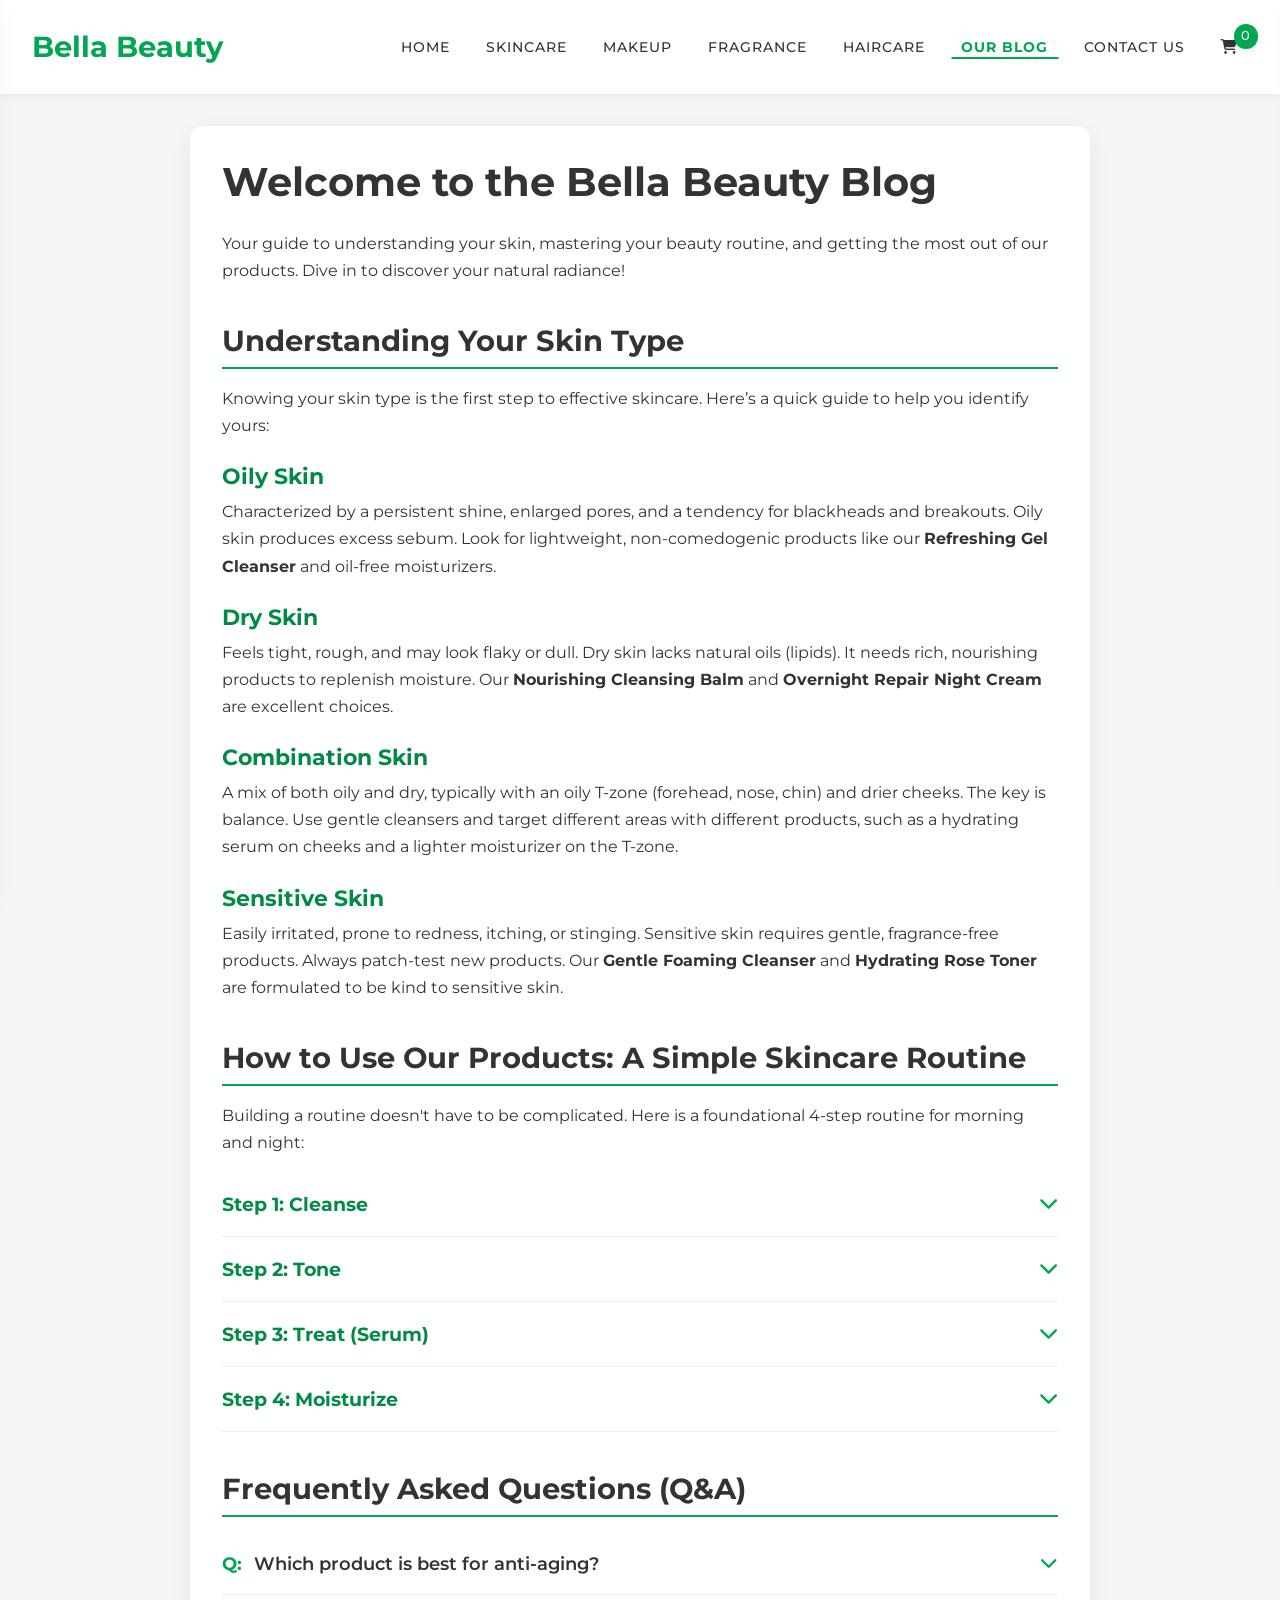
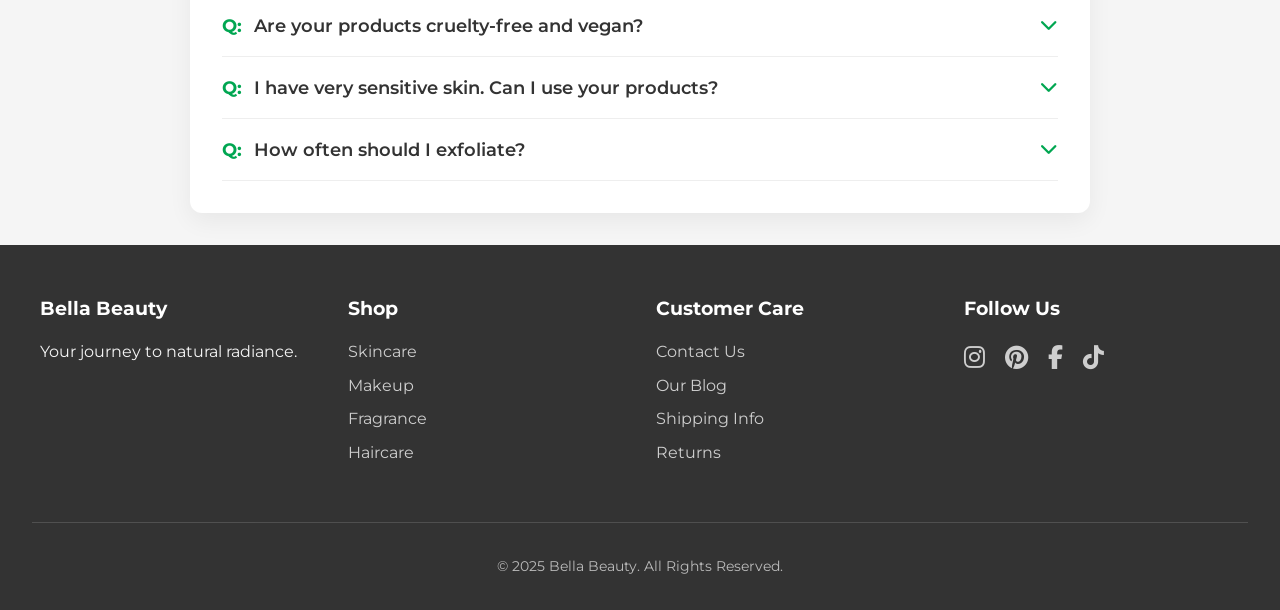
<file: blog.html>
<!DOCTYPE html>
<html lang="en">
<head>
    <meta charset="UTF-8">
    <meta name="viewport" content="width=device-width, initial-scale=1.0">
    <title>Our Blog - Bella Beauty</title>
    
    <!-- Google Fonts -->
    <link rel="preconnect" href="https://fonts.googleapis.com">
    <link rel="preconnect" href="https://fonts.gstatic.com" crossorigin>
    <link href="https://fonts.googleapis.com/css2?family=Lora:wght@400;700&family=Montserrat:wght@400;500;700&display=swap" rel="stylesheet">
    
    <!-- Font Awesome for Icons -->
    <link rel="stylesheet" href="https://cdnjs.cloudflare.com/ajax/libs/font-awesome/6.5.1/css/all.min.css">
    
    <!-- Custom CSS -->
    <link rel="stylesheet" href="products.css">
    <style>
        .blog-content {
            max-width: 900px;
            margin: 2rem auto;
            padding: 2rem;
            background: var(--color-white);
            border-radius: 12px;
            box-shadow: 0 8px 24px rgba(0,0,0,0.06);
        }
        .blog-content h1, .blog-content h2, .blog-content h3 {
            text-align: left;
        }
        .blog-content h1 { font-size: 2.5rem; margin-bottom: 1.5rem; }
        .blog-content h2 { font-size: 1.8rem; margin-top: 2.5rem; margin-bottom: 1rem; border-bottom: 2px solid var(--color-primary); padding-bottom: 0.5rem;}
        .blog-content h3 { font-size: 1.4rem; margin-top: 1.5rem; margin-bottom: 0.5rem; color: var(--color-accent); }
        .blog-content p, .blog-content ul { margin-bottom: 1rem; line-height: 1.7; }
        .blog-content ul { padding-left: 20px; }
        .blog-content .qa-item { margin-bottom: 1.5rem; }
        .blog-content .qa-item h4 { font-size: 1.1rem; font-weight: 700; margin-bottom: 0.5rem; }

        /* Accordion styles for Q&A and How-To sections */
        .accordion-item {
            border-bottom: 1px solid #eee;
            margin-bottom: 0;
        }
        .accordion-trigger {
            width: 100%;
            background: none;
            border: none;
            text-align: left;
            padding: 1.25rem 0;
            font-size: 1.1rem;
            font-weight: 600; /* Adjusted for better balance */
            font-family: var(--font-heading);
            cursor: pointer;
            display: flex;
            justify-content: space-between;
            align-items: center;
            color: var(--color-dark);
        }
        .accordion-trigger .accordion-icon {
            transition: transform 0.3s ease;
            color: var(--color-primary);
        }
        .accordion-trigger.active .accordion-icon {
            transform: rotate(180deg);
        }
        .accordion-content {
            max-height: 0;
            overflow: hidden;
            transition: max-height 0.4s ease-out, padding 0.4s ease-out;
        }
        .accordion-content.active {
            max-height: 500px; /* Adjust if content is taller */
            transition: max-height 0.5s ease-in;
            padding-bottom: 1.25rem;
        }
        .accordion-content p {
            margin-bottom: 0;
        }
        /* New styles for Q&A prefixes */
        .accordion-trigger .qa-text {
            flex-grow: 1;
        }
        .qa-prefix {
            font-weight: 700;
            color: var(--color-primary);
            margin-right: 0.75rem;
            flex-shrink: 0;
        }
        .accordion-content .qa-answer-content {
            display: flex;
            align-items: flex-start;
        }
        /* Specific styling for the how-to section triggers */
        .steps-accordion .accordion-trigger {
            font-weight: 700;
            font-size: 1.2rem;
            color: var(--color-accent);
        }
    </style>
</head>
<body>
    <header class="main-header">
        <a href="products.html" class="logo">Bella Beauty</a>
        <button id="mobileMenuBtn" class="mobile-menu-btn" aria-label="Open menu" aria-expanded="false">
            <i class="fas fa-bars"></i>
        </button>
        <nav class="main-nav">
            <ul>
                <li><a href="products.html" >Home</a></li>
                <li><a href="product-list.html?category=skincare">Skincare</a></li>
                <li><a href="makeup.html">Makeup</a></li>
                <li><a href="fragrance.html">Fragrance</a></li>
                <li><a href="haircare.html">Haircare</a></li>
                <li><a href="blog.html" class="active">Our Blog</a></li>
                <li><a href="contactus.html">Contact Us</a></li>
                <li class="nav-cart">
                    <a href="cart.html" id="cartBtn" aria-label="View cart" class="cart-button">
                        <i class="fas fa-shopping-cart"></i>
                        <span id="cartCount" class="cart-count">0</span>
                    </a>
                </li>
            </ul>
        </nav>
    </header>

    <!-- Mobile Navigation Drawer -->
    <div id="mobileNav" class="mobile-nav" aria-hidden="true">
        <div class="mobile-nav-header">
            <a href="products.html" class="logo">Bella Beauty</a>
            <button id="mobileNavClose" class="mobile-nav-close" aria-label="Close menu">&times;</button>
        </div>
        <ul class="mobile-nav-list">
            <li><a href="products.html">Home</a></li>
            <li><a href="product-list.html?category=skincare">Skincare</a></li>
            <li><a href="makeup.html">Makeup</a></li>
            <li><a href="fragrance.html">Fragrance</a></li>
            <li><a href="haircare.html">Haircare</a></li>
            <li><a href="blog.html">Our Blog</a></li>
            <li><a href="contactus.html">Contact Us</a></li>
            <li class="mobile-nav-cart nav-cart">
                <a href="cart.html" id="mobileCartBtn" aria-label="View cart" class="cart-button">
                    <i class="fas fa-shopping-cart"></i>
                    <span id="mobileCartCount" class="cart-count">0</span>
                </a>
            </li>
        </ul>
    </div>
    <div id="mobileNavOverlay" class="mobile-nav-overlay" aria-hidden="true"></div>

    <!-- Cart Drawer -->
    <div id="cartDrawer" class="cart-drawer" aria-hidden="true">
        <div class="cart-header">
            <h3>Your Cart</h3>
            <button id="closeCart" aria-label="Close cart" class="cart-close">&times;</button>
        </div>
        <div class="cart-body">
            <ul id="cartItems" class="cart-items">
                <!-- dynamically populated -->
            </ul>
        </div>
        <div class="cart-footer">
            <div class="cart-subtotal">Subtotal: <span id="cartSubtotal">$0.00</span></div>
            <div class="cart-footer-controls">
                <div class="drawer-coupon">
                    <input id="drawerCouponInput" type="text" placeholder="Coupon" aria-label="Coupon code">
                    <button id="drawerApplyCoupon" class="btn btn-secondary">Apply</button>
                </div>
                <div class="drawer-shipping">
                    <select id="drawerShippingCountry" aria-label="Country">
                        <option value="KE">Kenya</option>
                        <option value="UG">Uganda</option>
                        <option value="TZ">Tanzania</option>
                        <option value="OTHER">Other</option>
                    </select>
                    <button id="drawerEstimateShipping" class="btn btn-secondary">Estimate</button>
                </div>
                <div class="drawer-summary-rows">
                    <div class="drawer-row">Shipping: <span id="drawerSummaryShipping">$0.00</span></div>
                    <div class="drawer-row">Tax: <span id="drawerSummaryTax">$0.00</span></div>
                    <div class="drawer-row total">Total: <strong id="drawerSummaryTotal">$0.00</strong></div>
                </div>
                <div class="cart-actions">
                    <a href="cart.html" class="btn">View Full Cart</a>
                </div>
            </div>
        </div>
    </div>
    <!-- overlay sits behind the drawer to capture outside clicks -->
    <div id="cartOverlay" class="cart-overlay" aria-hidden="true"></div>

    <!-- Cart Drawer and Overlay have been removed to restore full-page cart view -->
    <main class="main-content">
        <div class="blog-content">
            <h1>Welcome to the Bella Beauty Blog</h1>
            <p>Your guide to understanding your skin, mastering your beauty routine, and getting the most out of our products. Dive in to discover your natural radiance!</p>

            <section id="skin-types">
                <h2>Understanding Your Skin Type</h2>
                <p>Knowing your skin type is the first step to effective skincare. Here’s a quick guide to help you identify yours:</p>
                
                <h3>Oily Skin</h3>
                <p>Characterized by a persistent shine, enlarged pores, and a tendency for blackheads and breakouts. Oily skin produces excess sebum. Look for lightweight, non-comedogenic products like our <strong>Refreshing Gel Cleanser</strong> and oil-free moisturizers.</p>

                <h3>Dry Skin</h3>
                <p>Feels tight, rough, and may look flaky or dull. Dry skin lacks natural oils (lipids). It needs rich, nourishing products to replenish moisture. Our <strong>Nourishing Cleansing Balm</strong> and <strong>Overnight Repair Night Cream</strong> are excellent choices.</p>

                <h3>Combination Skin</h3>
                <p>A mix of both oily and dry, typically with an oily T-zone (forehead, nose, chin) and drier cheeks. The key is balance. Use gentle cleansers and target different areas with different products, such as a hydrating serum on cheeks and a lighter moisturizer on the T-zone.</p>

                <h3>Sensitive Skin</h3>
                <p>Easily irritated, prone to redness, itching, or stinging. Sensitive skin requires gentle, fragrance-free products. Always patch-test new products. Our <strong>Gentle Foaming Cleanser</strong> and <strong>Hydrating Rose Toner</strong> are formulated to be kind to sensitive skin.</p>
            </section>

            <section id="how-to-use">
                <h2>How to Use Our Products: A Simple Skincare Routine</h2>
                <p>Building a routine doesn't have to be complicated. Here is a foundational 4-step routine for morning and night:</p>
                <div class="steps-accordion">
                    <div class="accordion-item">
                        <button class="accordion-trigger">Step 1: Cleanse <i class="fas fa-chevron-down accordion-icon"></i></button>
                        <div class="accordion-content">
                            <p>Start with a clean slate. Use a cleanser appropriate for your skin type to remove dirt, oil, and makeup. For a deep clean, try double cleansing in the evening, starting with an oil or balm cleanser.</p>
                        </div>
                    </div>
                    <div class="accordion-item">
                        <button class="accordion-trigger">Step 2: Tone <i class="fas fa-chevron-down accordion-icon"></i></button>
                        <div class="accordion-content">
                            <p>After cleansing, apply a toner to rebalance your skin's pH and prepare it for the next steps. Our <strong>Hydrating Rose Toner</strong> is a great universal option.</p>
                        </div>
                    </div>
                    <div class="accordion-item">
                        <button class="accordion-trigger">Step 3: Treat (Serum) <i class="fas fa-chevron-down accordion-icon"></i></button>
                        <div class="accordion-content">
                            <p>This is where you target specific concerns. Apply a serum like our <strong>Radiance Vitamin C Serum</strong> (for brightening) or <strong>Hyaluronic Acid Serum</strong> (for hydration).</p>
                        </div>
                    </div>
                    <div class="accordion-item">
                        <button class="accordion-trigger">Step 4: Moisturize <i class="fas fa-chevron-down accordion-icon"></i></button>
                        <div class="accordion-content">
                            <p>Lock in all the goodness with a moisturizer. This step is crucial for all skin types—yes, even oily skin! It hydrates and protects your skin barrier.</p>
                        </div>
                    </div>
                </div>
            </section>

            <section id="faq">
                <h2>Frequently Asked Questions (Q&A)</h2>
                <div class="qa-accordion">
                    <div class="accordion-item">
                        <button class="accordion-trigger">
                            <span class="qa-prefix">Q:</span>
                            <span class="qa-text">Which product is best for anti-aging?</span>
                            <i class="fas fa-chevron-down accordion-icon"></i>
                        </button>
                        <div class="accordion-content">
                            <div class="qa-answer-content">
                                <span class="qa-prefix">A:</span>
                                <p>Our <strong>Radiance Vitamin C Serum</strong> is a fantastic choice for anti-aging. Vitamin C is a powerful antioxidant that helps protect against environmental damage, brightens the skin, and boosts collagen production to reduce the appearance of fine lines.</p>
                            </div>
                        </div>
                    </div>
                    <div class="accordion-item">
                        <button class="accordion-trigger">
                            <span class="qa-prefix">Q:</span>
                            <span class="qa-text">Are your products cruelty-free and vegan?</span>
                            <i class="fas fa-chevron-down accordion-icon"></i>
                        </button>
                        <div class="accordion-content">
                            <div class="qa-answer-content">
                                <span class="qa-prefix">A:</span>
                                <p>Yes! We are proud to be 100% cruelty-free. None of our products or ingredients are tested on animals. While many of our products are vegan, please check the ingredient list on each product page for specific details.</p>
                            </div>
                        </div>
                    </div>
                    <div class="accordion-item">
                        <button class="accordion-trigger">
                            <span class="qa-prefix">Q:</span>
                            <span class="qa-text">I have very sensitive skin. Can I use your products?</span>
                            <i class="fas fa-chevron-down accordion-icon"></i>
                        </button>
                        <div class="accordion-content">
                            <div class="qa-answer-content">
                                <span class="qa-prefix">A:</span>
                                <p>Many of our customers have sensitive skin and love our products. We focus on gentle, effective formulations. We recommend starting with products from our gentle line, like the <strong>Gentle Foaming Cleanser</strong>, and always performing a patch test on your inner arm before applying to your face.</p>
                            </div>
                        </div>
                    </div>
                    <div class="accordion-item">
                        <button class="accordion-trigger">
                            <span class="qa-prefix">Q:</span>
                            <span class="qa-text">How often should I exfoliate?</span>
                            <i class="fas fa-chevron-down accordion-icon"></i>
                        </button>
                        <div class="accordion-content">
                            <div class="qa-answer-content">
                                <span class="qa-prefix">A:</span>
                                <p>It depends on your skin type and the product. For a gentle chemical exfoliant like our <strong>AHA/BHA Exfoliating Toner</strong>, starting with 2-3 times a week is a good baseline. Listen to your skin—if you experience irritation, reduce the frequency. Over-exfoliating can damage your skin barrier.</p>
                            </div>
                        </div>
                    </div>
                </div>
            </section>
        </div>
    </main>

    <footer class="main-footer">
        <div class="footer-content">
            <div class="footer-section">
                <h4>Bella Beauty</h4>
                <p>Your journey to natural radiance.</p>
            </div>
            <div class="footer-section">
                <h4>Shop</h4>
                <ul>
                    <li><a href="product-list.html?category=skincare">Skincare</a></li>
                    <li><a href="makeup.html">Makeup</a></li>
                    <li><a href="fragrance.html">Fragrance</a></li>
                    <li><a href="haircare.html">Haircare</a></li>
                </ul>
            </div>
            <div class="footer-section">
                <h4>Customer Care</h4>
                <ul>
                    <li><a href="contactus.html">Contact Us</a></li>
                    <li><a href="blog.html">Our Blog</a></li>
                    <li><a href="#">Shipping Info</a></li>
                    <li><a href="#">Returns</a></li>
                </ul>
            </div>
            <div class="footer-section">
                <h4>Follow Us</h4>
                <div class="social-links">
                    <a href="#"><i class="fab fa-instagram"></i></a>
                    <a href="#"><i class="fab fa-pinterest"></i></a>
                    <a href="#"><i class="fab fa-facebook-f"></i></a>
                    <a href="#"><i class="fab fa-tiktok"></i></a>
                </div>
            </div>
        </div>
        <div class="footer-bottom">
            &copy; 2025 Bella Beauty. All Rights Reserved.
        </div>
    </footer>

    <button id="backToTopBtn" class="back-to-top" title="Go to top"><i class="fas fa-arrow-up"></i></button>

    <script src="products.js" defer></script>

    <script>
        document.addEventListener('DOMContentLoaded', function () {
            const accordions = document.querySelectorAll('.steps-accordion, .qa-accordion');

            accordions.forEach(accordion => {
                const triggers = accordion.querySelectorAll('.accordion-trigger');

                triggers.forEach(trigger => {
                    trigger.addEventListener('click', function() {
                        const wasActive = this.classList.contains('active');

                        // Close all items in this accordion
                        accordion.querySelectorAll('.accordion-trigger').forEach(t => {
                            t.classList.remove('active');
                            t.nextElementSibling.classList.remove('active');
                        });

                        // If the clicked item was not already active, open it
                        if (!wasActive) {
                            this.classList.add('active');
                            this.nextElementSibling.classList.add('active');
                        }
                    });
                });
            });
        });
    </script>
</body>
</html>
</file>
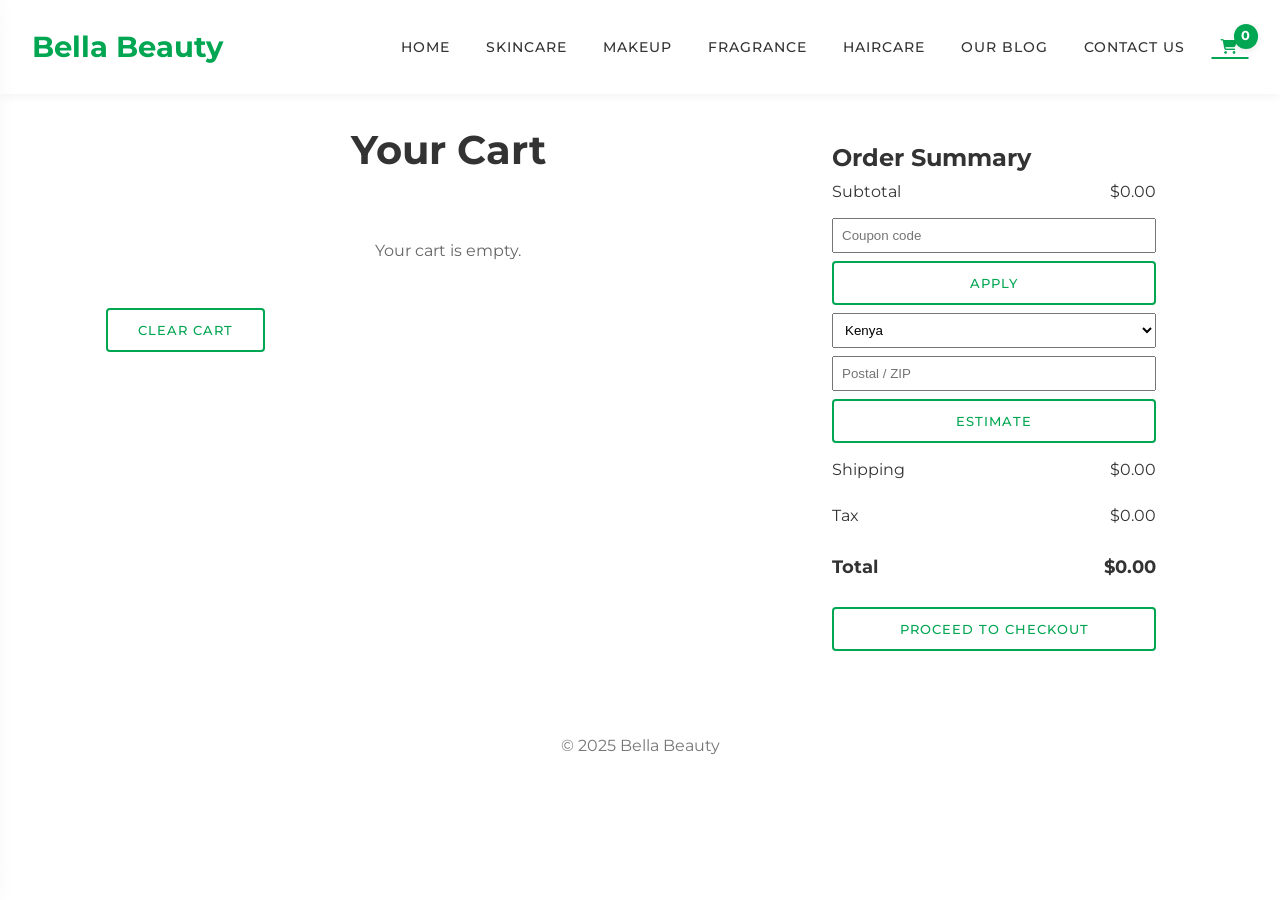
<file: cart.html>
<!DOCTYPE html>
<html lang="en">
<head>
    <meta charset="utf-8">
    <meta name="viewport" content="width=device-width,initial-scale=1">
    <title>Your Cart — Bella Beauty</title>
    <link rel="preconnect" href="https://fonts.googleapis.com">
    <link rel="preconnect" href="https://fonts.gstatic.com" crossorigin>
    <link href="https://fonts.googleapis.com/css2?family=Lora:wght@400;700&family=Montserrat:wght@400;500;700&display=swap" rel="stylesheet">
    <link rel="stylesheet" href="https://cdnjs.cloudflare.com/ajax/libs/font-awesome/6.5.1/css/all.min.css">
    <link rel="stylesheet" href="products.css">
    <style>
        /* Small adjustments specific to the standalone cart page */
        body { background: var(--bg, #fff); }
        .cart-page-header { display:flex;align-items:center;justify-content:space-between;padding:1rem 1.25rem;border-bottom:1px solid rgba(0,0,0,0.06); }
        .cart-main { max-width:1100px;margin:2rem auto;display:grid;grid-template-columns:1fr 360px;gap:24px;padding:0 16px; }
        @media (max-width:900px){ .cart-main { grid-template-columns: 1fr; padding:0 12px } }
        .cart-items-list .empty { padding:32px;text-align:center;color:#666 }
        .cart-page-item { display:flex;align-items:center;gap:12px;padding:14px;border-bottom:1px dashed rgba(0,0,0,0.06) }
        .cart-page-item img { width:78px;height:78px;object-fit:cover;border-radius:6px }
        .cart-item-details { flex:1 }
        .cart-item-details .cart-item-title { font-weight:600 }
        .qty-control input { width:64px }
        .summary-panel { background:var(--color-panel,#f7efe8);padding:18px;border-radius:8px }
        .summary-row{display:flex;justify-content:space-between;padding:6px 0}
    </style>
</head>
<body>
    <header class="main-header">
        <a href="products.html" class="logo">Bella Beauty</a>
        <button id="mobileMenuBtn" class="mobile-menu-btn" aria-label="Open menu" aria-expanded="false">
            <i class="fas fa-bars"></i>
        </button>
        <nav class="main-nav">
            <ul>
                <li><a href="products.html">Home</a></li>
                <li><a href="product-list.html?category=skincare">Skincare</a></li>
                <li><a href="makeup.html">Makeup</a></li>
                <li><a href="fragrance.html">Fragrance</a></li>
                <li><a href="haircare.html">Haircare</a></li>
                <li><a href="blog.html">Our Blog</a></li>
                <li><a href="contactus.html">Contact Us</a></li>
                <li class="nav-cart">
                    <a href="cart.html" id="cartBtn" aria-label="View cart" class="cart-button active">
                        <i class="fas fa-shopping-cart"></i>
                        <span id="cartCount" class="cart-count">0</span>
                    </a>
                </li>
            </ul>
        </nav>
    </header>

    <!-- Mobile Navigation Drawer -->
    <div id="mobileNav" class="mobile-nav" aria-hidden="true">
        <div class="mobile-nav-header">
            <a href="products.html" class="logo">Bella Beauty</a>
            <button id="mobileNavClose" class="mobile-nav-close" aria-label="Close menu">&times;</button>
        </div>
        <ul class="mobile-nav-list">
            <!-- Mobile nav links will be populated by products.js -->
        </ul>
    </div>
    <div id="mobileNavOverlay" class="mobile-nav-overlay" aria-hidden="true"></div>

    <main>
        <div class="cart-main">
            <section class="cart-items-list">
                <h2>Your Cart</h2>
                <div id="cartPageItems" class="cart-page-items">
                    <!-- items will render here -->
                </div>
                <div style="margin-top:12px;display:flex;gap:8px;">
                    <button id="clearCartBtn" class="btn btn-secondary">Clear Cart</button>
                </div>
            </section>

            <aside class="summary-panel">
                <h3>Order Summary</h3>
                <div class="summary-row"><span>Subtotal</span><span id="summarySubtotal">$0.00</span></div>
                <div style="margin:8px 0;">
                    <input id="couponInput" type="text" placeholder="Coupon code" aria-label="Coupon code" style="width:100%;padding:8px;margin-bottom:8px;">
                    <button id="applyCoupon" class="btn btn-secondary" style="width:100%">Apply</button>
                </div>
                <div style="margin:8px 0;">
                    <select id="shippingCountry" aria-label="Country" style="width:100%;padding:8px;margin-bottom:8px;">
                        <option value="KE">Kenya</option>
                        <option value="UG">Uganda</option>
                        <option value="TZ">Tanzania</option>
                        <option value="OTHER">Other</option>
                    </select>
                    <input id="shippingZip" type="text" placeholder="Postal / ZIP" aria-label="Postal code" style="width:100%;padding:8px;margin-bottom:8px;">
                    <button id="estimateShipping" class="btn btn-secondary" style="width:100%">Estimate</button>
                </div>
                <div class="summary-row"><span>Shipping</span><span id="summaryShipping">$0.00</span></div>
                <div class="summary-row"><span>Tax</span><span id="summaryTax">$0.00</span></div>
                <div class="summary-row total-row" style="margin-top:12px;font-size:1.1rem;"><strong>Total</strong><strong id="summaryTotal">$0.00</strong></div>
                <button id="proceedCheckout" class="btn" style="width:100%;margin-top:12px;">Proceed to Checkout</button>
            </aside>
        </div>
    </main>

    <footer style="text-align:center;padding:32px 12px;color:#777">&copy; 2025 Bella Beauty</footer>

    <button id="backToTopBtn" class="back-to-top" title="Go to top"><i class="fas fa-arrow-up"></i></button>

    <script src="products.js" defer></script>
    <script>
        // Use same storage key as site
        const CART_KEY = 'bella_cart_v1';
        let cart = loadCart();
        let appliedCoupon = null;

        // DOM refs
        const cartPageItemsEl = document.getElementById('cartPageItems');
        const summarySubtotalEl = document.getElementById('summarySubtotal');
        const summaryShippingEl = document.getElementById('summaryShipping');
        const summaryTaxEl = document.getElementById('summaryTax');
        const summaryTotalEl = document.getElementById('summaryTotal');
        const couponInput = document.getElementById('couponInput');
        const applyCouponBtn = document.getElementById('applyCoupon');
        const estimateShippingBtn = document.getElementById('estimateShipping');
        const shippingCountry = document.getElementById('shippingCountry');
        const shippingZip = document.getElementById('shippingZip');
        const proceedCheckoutBtn = document.getElementById('proceedCheckout');
        const clearCartBtn = document.getElementById('clearCartBtn');

        renderCartPage();

        function loadCart(){ try{ const raw = localStorage.getItem(CART_KEY); return raw ? JSON.parse(raw) : { items: [] }; }catch(e){return { items: [] }; } }
        function saveCart(){ localStorage.setItem(CART_KEY, JSON.stringify(cart)); }
        function formatCurrency(n){ return '$' + Number(n || 0).toFixed(2); }
        function escapeHtml(str){ return (str||'').replace(/[&<>"']/g, function(ch){ return ({'&':'&amp;','<':'&lt;','>':'&gt;','"':'&quot;',"'":'&#39;'})[ch]; }); }

        function computeSummary(){
            const subtotal = cart.items.reduce((s,it)=>s+it.price*it.qty,0);
            const country = shippingCountry ? shippingCountry.value : 'KE';
            let shipping = 0;
            if (subtotal === 0) shipping = 0;
            else if (country === 'KE') shipping = 3.99;
            else if (country === 'UG' || country === 'TZ') shipping = 9.99;
            else shipping = 19.99;
            const tax = +(subtotal * 0.16).toFixed(2);
            const code = appliedCoupon || (couponInput ? couponInput.value.trim().toUpperCase() : '');
            let discount = 0;
            if (code === 'BELLA10') discount = +(subtotal * 0.10).toFixed(2);
            const total = +(subtotal + shipping + tax - discount).toFixed(2);
            return { subtotal:+subtotal.toFixed(2), shipping, tax, discount, total };
        }

        function renderOrderSummary(){
            const s = computeSummary();
            if (summarySubtotalEl) summarySubtotalEl.innerText = formatCurrency(s.subtotal);
            if (summaryShippingEl) summaryShippingEl.innerText = formatCurrency(s.shipping);
            if (summaryTaxEl) summaryTaxEl.innerText = formatCurrency(s.tax);
            if (summaryTotalEl) summaryTotalEl.innerText = formatCurrency(s.total);
        }

        function renderCartPage(){
            cart = loadCart();
            if (!cart.items || !cart.items.length){
                cartPageItemsEl.innerHTML = '<div class="empty">Your cart is empty.</div>';
                renderOrderSummary();
                return;
            }
            cartPageItemsEl.innerHTML = '';
            cart.items.forEach(item=>{
                const el = document.createElement('div');
                el.className = 'cart-page-item';
                el.innerHTML = `
                    <img src="${item.img}" alt="${escapeHtml(item.title)}">
                    <div class="cart-item-details">
                        <div class="cart-item-title">${escapeHtml(item.title)}</div>
                        <div class="cart-item-meta">${formatCurrency(item.price)}</div>
                    </div>
                    <div class="cart-item-controls">
                        <div class="qty-control">
                            <button class="qty-btn qty-down" data-id="${item.id}" aria-label="Decrease quantity">-</button>
                            <input class="cart-qty" type="number" min="1" data-id="${item.id}" value="${item.qty}">
                            <button class="qty-btn qty-up" data-id="${item.id}" aria-label="Increase quantity">+</button>
                        </div>
                    </div>
                    <button class="cart-remove-plain" data-id="${item.id}" title="Remove item"><i class="fas fa-trash-alt"></i></button>
                `;
                cartPageItemsEl.appendChild(el);
            });
            renderOrderSummary();
        }

        // event delegation for remove / qty
        cartPageItemsEl.addEventListener('click', (e)=>{
            const rem = e.target.closest('.cart-remove-plain');
            if (rem){ const id = rem.dataset.id; removeFromCart(id); renderCartPage(); }

            const qtyUp = e.target.closest('.qty-up');
            if (qtyUp) {
                const id = qtyUp.dataset.id;
                updateQty(id, (cart.items.find(i=>i.id===id)?.qty || 0) + 1);
            }

            const qtyDown = e.target.closest('.qty-down');
            if (qtyDown) {
                const id = qtyDown.dataset.id;
                updateQty(id, (cart.items.find(i=>i.id===id)?.qty || 0) - 1);
            }
        });
        cartPageItemsEl.addEventListener('input', (e)=>{
            if (e.target.classList.contains('cart-qty')){
                const id = e.target.dataset.id; const qty = parseInt(e.target.value) || 1; updateQty(id,qty); renderOrderSummary();
            }
        });

        function addToCart(product){ cart.items = cart.items || []; const existing = cart.items.find(i=>i.id===product.id); if (existing) existing.qty+=1; else cart.items.push({ ...product, qty:1 }); saveCart(); }
        function removeFromCart(id){ cart.items = cart.items.filter(i=>i.id!==id); saveCart(); renderCartPage(); }
        function updateQty(id, qty){ const it = cart.items.find(i=>i.id===id); if (!it) return; it.qty = Math.max(1, qty); saveCart(); renderCartPage(); }

        if (applyCouponBtn) applyCouponBtn.addEventListener('click', ()=>{
            const code = couponInput.value.trim().toUpperCase();
            if (!code) return alert('Enter a coupon code');
            if (code === 'BELLA10') { appliedCoupon = code; alert('Coupon applied: 10% off'); }
            else { appliedCoupon = null; alert('Invalid coupon'); }
            renderOrderSummary();
        });

        if (estimateShippingBtn) estimateShippingBtn.addEventListener('click', ()=>{ renderOrderSummary(); alert('Shipping estimated based on country selection (demo).'); });

        if (proceedCheckoutBtn) proceedCheckoutBtn.addEventListener('click', ()=>{
            if (!cart.items.length) { alert('Your cart is empty.'); return; }
            alert('Proceeding to checkout (demo).');
            cart = { items: [] }; saveCart(); renderCartPage();
        });

        if (clearCartBtn) clearCartBtn.addEventListener('click', ()=>{
            if (!cart.items.length) return; if (!confirm('Clear all items from cart?')) return; cart = { items: [] }; saveCart(); renderCartPage();
        });

        // helpers
        function parsePrice(text){ const n = (text||'').replace(/[^0-9.-]+/g,''); return parseFloat(n)||0; }

    </script>
</body>
</html>
</file>
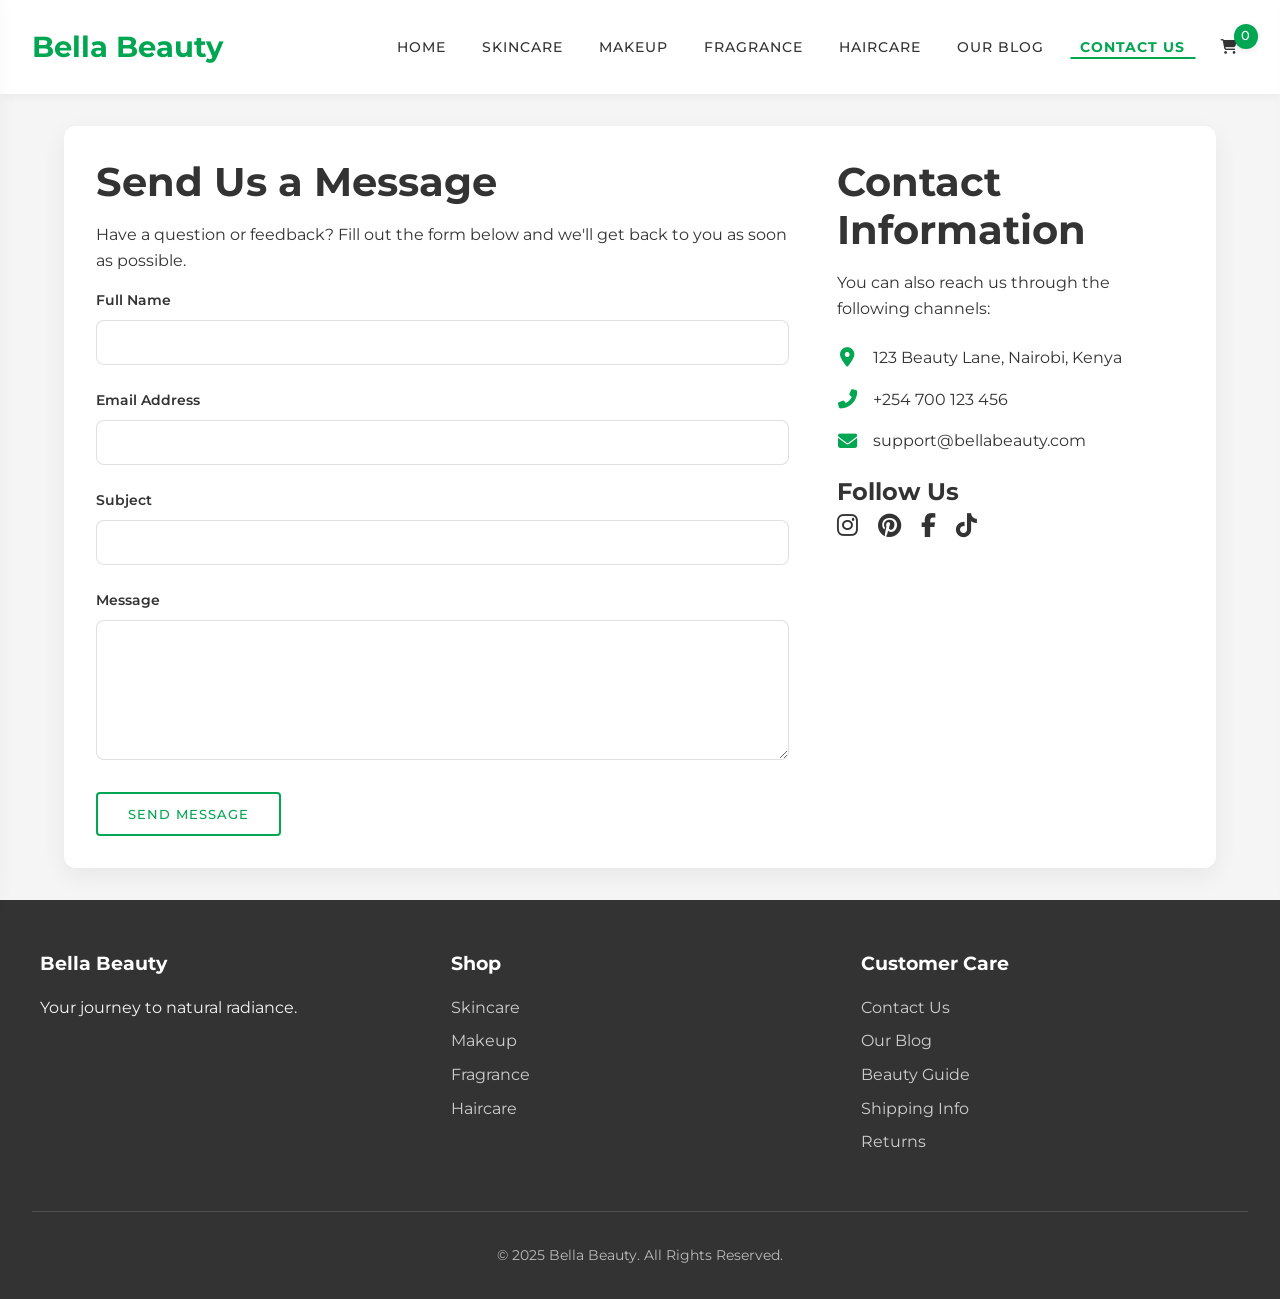
<file: contactus.html>
<!DOCTYPE html>
<html lang="en">
<head>
    <meta charset="UTF-8">
    <meta name="viewport" content="width=device-width, initial-scale=1.0">
    <title>Contact Us - Bella Beauty</title>
    
    <!-- Google Fonts -->
    <link rel="preconnect" href="https://fonts.googleapis.com">
    <link rel="preconnect" href="https://fonts.gstatic.com" crossorigin>
    <link href="https://fonts.googleapis.com/css2?family=Lora:wght@400;700&family=Montserrat:wght@400;500;700&display=swap" rel="stylesheet">
    
    <!-- Font Awesome for Icons -->
    <link rel="stylesheet" href="https://cdnjs.cloudflare.com/ajax/libs/font-awesome/6.5.1/css/all.min.css">
    
    <!-- Custom CSS -->
    <link rel="stylesheet" href="products.css">
</head>
<body>
    <header class="main-header">
        <a href="products.html" class="logo">Bella Beauty</a>
        <button id="mobileMenuBtn" class="mobile-menu-btn" aria-label="Open menu" aria-expanded="false">
            <i class="fas fa-bars"></i>
        </button>
        <nav class="main-nav">
            <ul>
                <li><a href="products.html">Home</a></li>
                <li><a href="product-list.html?category=skincare">Skincare</a></li>
                <li><a href="makeup.html">Makeup</a></li>
                <li><a href="fragrance.html">Fragrance</a></li>
                <li><a href="haircare.html">Haircare</a></li>
                <li><a href="blog.html">Our Blog</a></li>
                <li><a href="contactus.html" class="active">Contact Us</a></li>
                <li class="nav-cart">
                    <a href="cart.html" id="cartBtn" aria-label="View cart" class="cart-button">
                        <i class="fas fa-shopping-cart"></i>
                        <span id="cartCount" class="cart-count">0</span>
                    </a>
                </li>
            </ul>
        </nav>
    </header>

    <!-- Mobile Navigation Drawer -->
    <div id="mobileNav" class="mobile-nav" aria-hidden="true">
        <div class="mobile-nav-header">
            <a href="products.html" class="logo">Bella Beauty</a>
            <button id="mobileNavClose" class="mobile-nav-close" aria-label="Close menu">&times;</button>
        </div>
        <ul class="mobile-nav-list">
            <li><a href="products.html">Home</a></li>
            <li><a href="product-list.html?category=skincare">Skincare</a></li>
            <li><a href="makeup.html">Makeup</a></li>
            <li><a href="fragrance.html">Fragrance</a></li>
            <li><a href="haircare.html">Haircare</a></li>
            <li><a href="blog.html">Our Blog</a></li>
            <li><a href="contactus.html">Contact Us</a></li>
            <li class="mobile-nav-cart nav-cart">
                <a href="cart.html" id="mobileCartBtn" aria-label="View cart" class="cart-button">
                    <i class="fas fa-shopping-cart"></i>
                    <span id="mobileCartCount" class="cart-count">0</span>
                </a>
            </li>
        </ul>
    </div>
    <div id="mobileNavOverlay" class="mobile-nav-overlay" aria-hidden="true"></div>

    <!-- Cart Drawer -->
    <div id="cartDrawer" class="cart-drawer" aria-hidden="true">
        <div class="cart-header">
            <h3>Your Cart</h3>
            <button id="closeCart" aria-label="Close cart" class="cart-close">&times;</button>
        </div>
        <div class="cart-body">
            <ul id="cartItems" class="cart-items">
                <!-- dynamically populated -->
            </ul>
        </div>
        <div class="cart-footer">
            <div class="cart-subtotal">Subtotal: <span id="cartSubtotal">$0.00</span></div>
            <div class="cart-footer-controls">
                <div class="drawer-coupon">
                    <input id="drawerCouponInput" type="text" placeholder="Coupon" aria-label="Coupon code">
                    <button id="drawerApplyCoupon" class="btn btn-secondary">Apply</button>
                </div>
                <div class="drawer-shipping">
                    <select id="drawerShippingCountry" aria-label="Country">
                        <option value="KE">Kenya</option>
                        <option value="UG">Uganda</option>
                        <option value="TZ">Tanzania</option>
                        <option value="OTHER">Other</option>
                    </select>
                    <button id="drawerEstimateShipping" class="btn btn-secondary">Estimate</button>
                </div>
                <div class="drawer-summary-rows">
                    <div class="drawer-row">Shipping: <span id="drawerSummaryShipping">$0.00</span></div>
                    <div class="drawer-row">Tax: <span id="drawerSummaryTax">$0.00</span></div>
                    <div class="drawer-row total">Total: <strong id="drawerSummaryTotal">$0.00</strong></div>
                </div>
                <div class="cart-actions">
                    <a href="cart.html" class="btn">View Full Cart</a>
                </div>
            </div>
        </div>
    </div>
    <!-- overlay sits behind the drawer to capture outside clicks -->
    <div id="cartOverlay" class="cart-overlay" aria-hidden="true"></div>

    <!-- Cart Drawer and Overlay have been removed to restore full-page cart view -->
    <main class="main-content">
        <!--<div class="page-title">
            <h1>Contact Us</h1>
        </div>-->

        <div class="contact-container">
            <div class="contact-form-wrapper">
                <h2>Send Us a Message</h2>
                <p>Have a question or feedback? Fill out the form below and we'll get back to you as soon as possible.</p>
                <form id="contactForm" class="contact-form">
                    <div class="form-group">
                        <label for="name">Full Name</label>
                        <input type="text" id="name" name="name" required>
                    </div>
                    <div class="form-group">
                        <label for="email">Email Address</label>
                        <input type="email" id="email" name="email" required>
                    </div>
                    <div class="form-group">
                        <label for="subject">Subject</label>
                        <input type="text" id="subject" name="subject" required>
                    </div>
                    <div class="form-group">
                        <label for="message">Message</label>
                        <textarea id="message" name="message" rows="6" required></textarea>
                    </div>
                    <button type="submit" class="btn">Send Message</button>
                </form>
            </div>
            <div class="contact-info-wrapper">
                <h2>Contact Information</h2>
                <p>You can also reach us through the following channels:</p>
                <ul class="contact-info-list">
                    <li><i class="fas fa-map-marker-alt"></i> 123 Beauty Lane, Nairobi, Kenya</li>
                    <li><i class="fas fa-phone-alt"></i> +254 700 123 456</li>
                    <li><i class="fas fa-envelope"></i> support@bellabeauty.com</li>
                </ul>
                <h3>Follow Us</h3>
                <div class="social-links">
                    <a href="#"><i class="fab fa-instagram"></i></a>
                    <a href="#"><i class="fab fa-pinterest"></i></a>
                    <a href="#"><i class="fab fa-facebook-f"></i></a>
                    <a href="#"><i class="fab fa-tiktok"></i></a>
                </div>
            </div>
        </div>
    </main>

    <footer class="main-footer">
        <div class="footer-content">
            <div class="footer-section">
                <h4>Bella Beauty</h4>
                <p>Your journey to natural radiance.</p>
            </div>
            <div class="footer-section">
                <h4>Shop</h4>
                <ul>
                    <li><a href="product-list.html?category=skincare">Skincare</a></li>
                    <li><a href="makeup.html">Makeup</a></li>
                    <li><a href="fragrance.html">Fragrance</a></li>
                    <li><a href="haircare.html">Haircare</a></li>
                </ul>
            </div>
            <div class="footer-section">
                <h4>Customer Care</h4>
                <ul>
                    <li><a href="contactus.html">Contact Us</a></li>
                    <li><a href="blog.html">Our Blog</a></li>
                    <li><a href="#">Beauty Guide</a></li>
                    <li><a href="#">Shipping Info</a></li>
                    <li><a href="#">Returns</a></li>
                </ul>
            </div>
        </div>
        <div class="footer-bottom">
            &copy; 2025 Bella Beauty. All Rights Reserved.
        </div>
    </footer>

    <button id="backToTopBtn" class="back-to-top" title="Go to top"><i class="fas fa-arrow-up"></i></button>

    <script src="products.js" defer></script>

</body>
</html>
</file>
<file: products.css>
/* --- CSS STYLES --- */

/* 1. Global Styles & Variables */
:root {
    --font-heading: 'Montserrat', sans-serif; /* Changed from Lora */
    --font-body: 'Montserrat', sans-serif;
    --color-primary: #00a651; /* MyDawa Green */
    --color-secondary: #4f4f4f; /* Dark Gray for text */
    --color-accent: #008a44; /* Darker Green for hover/accent */
    --color-dark: #333333; /* Near Black for headings */
    --color-light: #f5f5f5; /* Light Gray background */
    --color-panel: #ffffff; /* White panel background */
    --color-white: #ffffff;
    --container-width: 1200px;
}

* {
    margin: 0;
    padding: 0;
    box-sizing: border-box;
}

body {
    font-family: var(--font-body);
    color: var(--color-dark);
    background-color: var(--color-light);
    line-height: 1.6;
}

h1, h2, h3 {
    font-family: var(--font-heading);
    font-weight: 700;
    line-height: 1.2;
}

h1 { font-size: 3.5rem; }
h2 { font-size: 2.5rem; text-align: center; margin-bottom: 2rem; }
h3 { font-size: 1.5rem; }

p { margin-bottom: 1rem; }
a { text-decoration: none; color: var(--color-dark); }
img { max-width: 100%; display: block; }

.container {
    max-width: var(--container-width);
    margin: 0 auto;
    padding: 3rem 1.5rem;
}

.btn {
    display: inline-block;
    padding: 12px 30px;
    font-family: var(--font-body);
    font-weight: 500;
    text-transform: uppercase;
    letter-spacing: 1px;
    border: 2px solid var(--color-primary);
    background-color: var(--color-white);
    color: var(--color-primary);
    transition: all 0.3s ease;
    cursor: pointer;
    border-radius: 4px; /* Sharper corners */
}

.btn:hover {
    background-color: var(--color-primary);
    color: var(--color-white);
    transform: translateY(-2px);
}

.btn-secondary {
    background-color: transparent;
    color: var(--color-primary);
}

.btn-secondary:hover {
    background-color: var(--color-primary);
    color: var(--color-white);
}

/* Style for buttons inside product cards */
.product-card .btn-secondary {
    background-color: var(--color-primary);
    color: var(--color-white);
}

/* Section header: title + action button */
.section-header {
    display: flex;
    flex-direction: column; /* place button below the title */
    align-items: flex-start;
    gap: 0.5rem;
    margin-bottom: 1.25rem;
}

/* center the action button when the header is stacked */
.section-header .btn { align-self: center; }

.btn.btn-outline {
    background: transparent;
    color: var(--color-primary);
    border: 2px solid var(--color-primary);
    padding: 10px 18px;
    border-radius: 8px;
    font-weight: 600;
}
.btn.btn-outline:hover {
    background: var(--color-primary);
    color: var(--color-white);
}

/* 2. Header & Navigation */
.main-header {
    display: flex;
    justify-content: space-between;
    align-items: center;
    padding: 1.5rem 2rem;
    background-color: var(--color-white);
    position: sticky;
    top: 0;
    z-index: 100;
    box-shadow: 0 2px 10px rgba(0,0,0,0.05);
}

.logo {
    font-family: var(--font-heading);
    font-size: 1.8rem;
    font-weight: 700;
    color: var(--color-primary);
}

/* Mobile menu button (hidden on desktop) */
.mobile-menu-btn {
    display: none;
    background: transparent;
    border: none;
    font-size: 1.35rem;
    color: var(--color-dark);
    cursor: pointer;
    padding: 8px;
}

.main-nav ul {
    display: flex;
    list-style: none;
}
.main-nav ul { gap: 1rem; } /* Use gap for consistent spacing */

.main-nav li {
    margin-left: 0; /* Remove margin in favor of gap */
}

.main-nav a {
    font-weight: 500;
    text-transform: uppercase;
    letter-spacing: 1px;
    font-size: 0.9rem;
    position: relative;
    padding-bottom: 5px;
}

/* Adjust nav link padding for better hover appearance */
.main-nav li a {
    padding: 8px 10px; /* Adjust horizontal padding */
}

.main-nav a::after {
    content: '';
    position: absolute;
    bottom: 5px; /* Position it slightly higher */
    left: 50%; /* Start from the center */
    transform: translateX(-50%); /* Center the element */
    width: 0; /* Start with no width */
    height: 2px;
    background-color: var(--color-primary);
    transition: width 0.3s ease;
}

.dropdown-menu a:hover {
    background-color: rgba(0, 166, 81, 0.05);
    color: var(--color-primary);
    border-left-color: var(--color-primary);
    padding-left: calc(1.5rem + 3px);
}

/* Nested dropdown (submenu) styles */
.has-submenu {
    position: relative;
}

.submenu {
    position: absolute;
    top: 0;
    left: 100%;
    background: var(--color-white);
    min-width: 220px;
    padding: 0.75rem 0;
    box-shadow: 0 4px 12px rgba(0,0,0,0.1);
    border-radius: 8px;
    opacity: 0;
    visibility: hidden;
    transform: translateX(10px);
    transition: all 0.3s ease;
    display: flex;
    flex-direction: column;
}

.has-submenu:hover > .submenu {
    opacity: 1;
    visibility: visible;
    transform: translateX(0);
}

.submenu-trigger {
    display: flex !important;
    justify-content: space-between;
    align-items: center;
}

.submenu a {
    padding: 0.75rem 1.5rem;
    white-space: nowrap;
}

/* Mobile submenu level 2 styles */
.mobile-submenu.level-2 {
    margin-left: 1rem;
    font-size: 0.9rem;
}

.mobile-submenu-toggle.level-2 {
    font-size: 0.95rem;
    padding-left: 1rem;
}

/* Mobile submenu styles */
.mobile-submenu-toggle {
    width: 100%;
    text-align: left;
    padding: 0.75rem 0.5rem;
    background: none;
    border: none;
    font-size: 1rem;
    font-weight: 600;
    display: flex;
    justify-content: space-between;
    align-items: center;
    cursor: pointer;
}

.mobile-submenu-toggle i {
    transition: transform 0.3s ease;
}

.mobile-submenu-toggle.active i {
    transform: rotate(180deg);
}

.mobile-submenu {
    display: none;
    padding-left: 0.5rem;
    margin: 0.5rem 0;
    border-left: 2px solid var(--color-primary);
}

.mobile-submenu.active {
    display: flex;
    flex-direction: column;
    gap: 0.25rem;
}

.mobile-submenu li {
    margin: 0;
    width: 100%;
}

.mobile-submenu a {
    padding: 0.75rem 1rem;
    font-size: 0.95rem;
    opacity: 0.9;
    display: block;
    transition: all 0.2s ease;
}

.mobile-submenu a:hover,
.mobile-submenu a:focus {
    background-color: rgba(0, 166, 81, 0.05);
    color: var(--color-primary);
    opacity: 1;
}

/* Mobile submenu styles from restored JS */
.mobile-submenu-toggle {
    display: flex;
    justify-content: space-between;
    align-items: center;
    cursor: pointer;
}

.mobile-submenu-toggle i {
    transition: transform 0.3s ease;
}

.mobile-submenu-toggle.active i {
    transform: rotate(180deg);
}

.mobile-submenu {
    padding-left: 1rem;
    margin-top: 0.5rem;
    border-left: 2px solid var(--color-primary);
}

.mobile-submenu li a {
    padding: 0.5rem 1rem;
    font-size: 0.9rem;
    display: block;
}

.mobile-submenu li a:hover {
    background-color: rgba(0, 166, 81, 0.05);
}

/* Mobile navigation drawer */
.mobile-nav {
    position: fixed;
    left: 0;
    top: 0;
    height: 100vh;
    width: 280px;
    background: var(--color-white);
    box-shadow: 12px 0 30px rgba(0,0,0,0.12);
    transform: translateX(-110%);
    transition: transform 0.3s ease;
    z-index: 250;
    display: flex;
    flex-direction: column;
}
.mobile-nav.open { transform: translateX(0); }
.mobile-nav-header { display:flex; align-items:center; justify-content:space-between; padding:1rem 1.25rem; border-bottom:1px solid rgba(0,0,0,0.05); }
.mobile-nav-list { list-style:none; padding:1rem; margin:0; display:flex; flex-direction:column; gap:0.5rem; }
.mobile-nav-list > li > a {
    padding: 0.75rem 0.5rem;
    display: block;
    font-weight: 600;
    border-radius: 6px;
    transition: background-color 0.2s ease, color 0.2s ease;
}
.mobile-nav-list > li > a:hover { background-color: rgba(0, 166, 81, 0.05); color: var(--color-primary); }
.mobile-nav-close { background:transparent; border:none; font-size:1.5rem; cursor:pointer; }
.mobile-nav-cart { margin-top: 1rem; }

.mobile-nav-overlay {
    position: fixed;
    inset: 0;
    background: rgba(0,0,0,0.45);
    opacity: 0;
    visibility: hidden;
    transition: opacity 0.2s ease, visibility 0.2s ease;
    z-index: 240;
}
.mobile-nav-overlay.open { opacity: 1; visibility: visible; }

.main-nav a:hover::after {
    width: 100%;
}

.main-nav a.active, .main-nav a.active:hover {
    color: var(--color-primary);
    font-weight: 700;
}

.main-nav a.active::after {
    width: calc(100% - 24px); /* Match the width of the text area */
    width: 100%; /* Full width for active link */
}

/* 3. Hero Section */
.hero {
    display: flex;
    align-items: center;
    justify-content: center;
    text-align: center;
    height: 90vh;
    color: var(--color-white);
    background: linear-gradient(rgba(0, 166, 81, 0.8), rgba(0, 138, 68, 0.8)), 
                url('https://images.unsplash.com/photo-1522335789203-aabd1fc54bc9?q=80&w=2087&auto=format&fit=crop') 
                no-repeat center center/cover;
    padding: 0 2rem;
}

.hero-content h1 {
    margin-bottom: 1rem;
    text-shadow: 2px 2px 4px rgba(0,0,0,0.2);
}

.hero-content p {
    font-size: 1.2rem;
    max-width: 600px;
    margin: 0 auto 2rem auto;
}

/* 4. Features Bar */
.features-bar {
    background-color: var(--color-white);
    padding: 1.5rem 2rem;
    border-bottom: 1px solid rgba(0,0,0,0.1);
}

.features-content {
    /* Converted to a marquee container: hold a horizontally-scrolling track */
    position: relative;
    overflow: hidden;
    max-width: var(--container-width);
    margin: 0 auto;
}

.feature-item {
    display: flex;
    align-items: center;
    font-size: 0.9rem;
    font-weight: 500;
    margin: 0.5rem 1rem;
}

.feature-item i {
    color: var(--color-primary);
    font-size: 1.5rem;
    margin-right: 0.75rem;
}

/* Marquee track for continuous left-right scrolling */
.features-track {
    display: flex;
    gap: 2.5rem;
    align-items: center;
    white-space: nowrap;
}
.features-track .feature-item { flex: 0 0 auto; margin: 0; }

/* marquee animation - we translate the track by 50% because its content is duplicated */
@keyframes marquee {
    0% { transform: translateX(-50%); }
    100% { transform: translateX(0); }
}
.features-track {
    animation: marquee var(--marquee-duration, 18s) linear infinite;
}
.features-content:hover .features-track { animation-play-state: paused; }

/* make sure track is responsive on small screens */
@media (max-width: 480px) {
    .features-track { gap: 1.25rem; }
    .feature-item { font-size: 0.85rem; }
}

/* 5. Products Slider */
.products-wrapper {
    position: relative;
    padding: 0 40px;
    margin-top: 2rem;
}

.products-slider {
    display: flex;
    gap: 2rem;
    overflow-x: auto;
    scroll-behavior: smooth;
    scrollbar-width: none; /* Firefox */
    -ms-overflow-style: none; /* IE and Edge */
    scroll-snap-type: x mandatory;
    padding: 1rem 0;
}

.products-slider::-webkit-scrollbar {
    display: none; /* Chrome, Safari, Opera */
}

.scroll-btn {
    position: absolute;
    top: 50%;
    transform: translateY(-50%);
    width: 40px;
    height: 40px;
    border-radius: 50%;
    background-color: var(--color-white);
    border: 1px solid var(--color-primary);
    color: var(--color-primary);
    cursor: pointer;
    display: flex;
    align-items: center;
    justify-content: center;
    box-shadow: 0 2px 5px rgba(0,0,0,0.1);
    transition: all 0.3s ease;
    z-index: 10;
}

.scroll-btn:hover {
    background-color: var(--color-primary);
    color: var(--color-white);
}

.scroll-left {
    left: 0;
}

.scroll-right {
    right: 0;
}

.product-card {
    background-color: var(--color-white);
    border-radius: 12px;
    overflow: hidden;
    box-shadow: 0 5px 15px rgba(0,0,0,0.05);
    transition: transform 0.3s ease, box-shadow 0.3s ease;
    /* For slider */
    flex-shrink: 0;
    width: 300px;
    /* For grid layout: use flexbox to structure the card internally */
    display: flex;
    flex-direction: column;
    scroll-snap-align: start;
}

.product-card:hover {
    transform: translateY(-10px);
    box-shadow: 0 15px 30px rgba(0,0,0,0.1);
}

.product-card .product-image-container {
    position: relative;
    background-color: #f7f7f7; /* Placeholder color */
    width: 100%;
    height: 220px;
    overflow: hidden;
}

.product-card .product-image-container .spinner {
    position: absolute;
    top: 50%;
    left: 50%;
    width: 30px;
    height: 30px;
    margin: -15px 0 0 -15px;
    border: 3px solid rgba(0, 0, 0, 0.1);
    border-left-color: var(--color-primary);
    border-radius: 50%;
    animation: spin 1s linear infinite;
    z-index: 1;
    transition: opacity 0.3s ease;
}

@keyframes spin {
    to { transform: rotate(360deg); }
}

.product-card img {
    width: 100%;
    height: 100%;
    object-fit: cover;
    opacity: 0;
    transition: opacity 0.4s ease-in-out;
}

.product-card-content {
    padding: 1.5rem;
    text-align: left; /* Align text to the left for better readability */
    display: flex;
    flex-direction: column;
    flex-grow: 1; /* Allow content to fill the card height */
}

.product-card h3 {
    margin-bottom: 0.5rem;
    font-size: 1.1rem; /* Adjust font size for better fit */
    min-height: 2.4rem; /* Reserve space for two lines of text to prevent layout shifts */
    color: var(--color-dark);
}

.product-card p {
    color: var(--color-secondary);
    font-size: 0.9rem;
    margin-bottom: 1rem;
    flex-grow: 1; /* Push content below it to the bottom */
}

.product-price {
    font-size: 1.25rem;
    font-weight: 700;
    color: var(--color-dark);
    margin: 1rem 0;
}

.product-rating {
    /* color: #fbbf24; */
    display: none; /* Hide ratings to match mydawa style */
    margin-bottom: 1rem;
}

/* 6. Beauty Philosophy Section */
.innovation {
    background-color: var(--color-white);
    text-align: center;
}

.innovation-content {
    max-width: 800px;
    margin: 0 auto;
}

.innovation-content p {
    font-size: 1.1rem;
    color: var(--color-secondary);
    margin-bottom: 2rem;
}

/* 7. Reviews Section with tilted split background */
.reviews {
    text-align: center;
    position: relative;
    padding: 4rem 0;
    overflow: hidden;
}

/* Create tilted split background using pseudo-element */
.reviews::before {
    content: '';
    position: absolute;
    top: 0;
    left: 0;
    width: 150%; /* wider than container to account for rotation */
    height: 100%;
    background: linear-gradient(
        to right,
        var(--color-primary) 50%,
        var(--color-white) 50%
    );
    transform: rotate(-30deg);
    transform-origin: top left;
    z-index: -1;
}

/* Adjust heading color for better contrast */
.reviews h2 {
    color: var(--color-white);
    position: relative;
    margin-bottom: 3rem;
}

.review-cards {
    /* Converted to horizontal carousel */
    display: flex;
    gap: 1.25rem;
    margin-top: 2rem;
    overflow-x: auto;
    scroll-behavior: smooth;
    -ms-overflow-style: none; /* IE/Edge */
    scrollbar-width: none; /* Firefox */
    scroll-snap-type: x mandatory;
    padding-bottom: 0.5rem;
}

.review-card {
    background-color: var(--color-white);
    padding: 2rem;
    width: 320px;
    min-width: 280px;
    border-radius: 12px;
    box-shadow: 0 8px 24px rgba(0,0,0,0.12);
    scroll-snap-align: start;
    /* slightly increase contrast of cards against the split background */
    border: 1px solid rgba(0,0,0,0.08);
}

.review-card blockquote {
    font-style: italic;
    color: var(--color-dark);
    margin-bottom: 1rem;
}

/* Hide native scrollbar for webkit */
.review-cards::-webkit-scrollbar { display: none; }

.reviews-wrapper { position: relative; }

.review-scroll-btn {
    position: absolute;
    top: 50%;
    transform: translateY(-50%);
    width: 36px;
    height: 36px;
    border-radius: 50%;
    background-color: var(--color-white);
    border: 1px solid rgba(0,0,0,0.08);
    display: flex;
    align-items: center;
    justify-content: center;
    cursor: pointer;
    box-shadow: 0 6px 12px rgba(0,0,0,0.06);
    z-index: 20;
}
.review-left { left: -10px; }
.review-right { right: -10px; }

@media (max-width: 768px) {
    .review-left { left: 4px; }
    .review-right { right: 4px; }
}

.reviewer-name {
    font-weight: 700;
    color: var(--color-primary);
}

.review-rating {
    color: #fbbf24;
    margin-top: 0.5rem;
}

/* 8. Newsletter Signup */
.newsletter {
    background-color: var(--color-light);
    color: var(--color-white);
    text-align: center;
}

.newsletter h2 {
    color: var(--color-white);
}
.newsletter h2, .newsletter p { color: var(--color-dark); }

.newsletter p {
    max-width: 500px;
    margin: 0 auto 2rem auto;
}

.newsletter-form {
    display: flex;
    justify-content: center;
    max-width: 500px;
    margin: 0 auto;
    gap: 1rem;
}

.newsletter-form input[type="email"] {
    flex-grow: 1;
    padding: 12px;
    border: 1px solid #ccc;
    border-radius: 4px;
    background: transparent;
    color: var(--color-dark);
    font-family: var(--font-body);
    font-size: 1rem;
}

.newsletter-form input[type="email"]::placeholder {
    color: #999;
}

.newsletter-form .btn {
    border-color: var(--color-primary);
    background-color: var(--color-primary);
    color: var(--color-white);
}

.newsletter-form .btn:hover {
    background-color: var(--color-accent);
}

/* 9. Footer */
.main-footer {
    background-color: var(--color-dark);
    color: var(--color-light);
    padding: 3rem 2rem 2rem;
}

/* Cart page styles (MyDawa-like) */
.cart-page { /* modal container - hidden by default */
    position: fixed;
    inset: 0;
    display: flex;
    align-items: center;
    justify-content: center;
    z-index: 500;
    visibility: hidden;
    opacity: 0;
    transition: opacity 0.25s ease, visibility 0.25s ease;
}
.cart-page.open { visibility: visible; opacity: 1; }
.cart-page-overlay { position: fixed; inset: 0; background: rgba(0,0,0,0.45); z-index: 480; opacity: 0; visibility: hidden; transition: opacity 0.25s ease; }
.cart-page-overlay.open { opacity: 1; visibility: visible; }

.cart-panel { padding: 1.25rem; background: var(--color-panel); width: 100%; max-width: 1100px; border-radius: 12px; }
.cart-layout { display: grid; grid-template-columns: 1fr; gap: 1rem; align-items: start; }

/* Modal entrance animation: subtle slide + scale + fade */
@keyframes modalIn {
    0% { transform: translateY(18px) scale(0.985); opacity: 0; }
    100% { transform: translateY(0) scale(1); opacity: 1; }
}
.cart-page.open .cart-panel {
    animation: modalIn 320ms cubic-bezier(.2,.9,.3,1) both;
}
.cart-items-column { background: transparent; }
.cart-page-items { display: flex; flex-direction: column; gap: 1rem; }
.cart-page-item { display: flex; gap: 1rem; background: var(--color-white); padding: 1rem; border-radius: 10px; align-items: center; box-shadow: 0 6px 18px rgba(0,0,0,0.06); }
.cart-page-item img { width: 90px; height: 90px; object-fit: cover; border-radius: 8px; }
.cart-item-details { flex: 1; }
.cart-item-title { font-weight: 700; color: var(--color-dark); margin-bottom: 0.25rem; }
.cart-item-meta { color: var(--color-secondary); font-size: 0.95rem; margin-bottom: 0.5rem; }
.cart-item-controls {
    display: flex;
    align-items: center;
    justify-content: center;
}
.qty-control input { width:56px; padding:6px; border-radius:6px; }
.cart-remove-plain {
    background: transparent;
    border: none;
    color: var(--color-secondary);
    cursor: pointer;
    font-size: 1.1rem;
    padding: 0.5rem;
    margin-left: 1rem;
}

.cart-page-close { position: absolute; right: 1.25rem; top: 1.25rem; background: transparent; border: none; font-size: 1.6rem; cursor: pointer; z-index: 510; }

.order-summary {
    /* unified with cart panel: visually part of the panel */
    background: transparent;
    padding: 0.75rem 0 0 0;
    border-radius: 0;
    box-shadow: none;
    margin-top: 0.75rem;
    border-top: 1px dashed rgba(0,0,0,0.06);
}
.order-summary h3 { margin: 0 0 0.75rem 0; }
.summary-row { display:flex; justify-content:space-between; margin-bottom:0.5rem; }
.total-row { font-size:1.05rem; font-weight:700; margin-top:0.25rem; }
.coupon-row { display:flex; gap:0.5rem; margin-bottom:0.75rem; align-items: center; }
.coupon-row input { flex:1; padding:8px; border-radius:6px; border:1px solid rgba(0,0,0,0.06); background: rgba(255,255,255,0.6); }
.shipping-row { display:flex; gap:0.5rem; flex-direction:column; margin-bottom:0.75rem; }
.shipping-row select, .shipping-row input { padding:8px; border-radius:6px; border:1px solid rgba(0,0,0,0.06); background: rgba(255,255,255,0.6); }
.cart-actions-row { display:flex; gap:0.75rem; margin-top:1rem; }

@media (max-width: 900px) {
    .cart-layout { grid-template-columns: 1fr; }
    .order-summary { position: relative; top: auto; }
    .cart-panel { max-width: 100%; height: 100vh; overflow: auto; padding: 1rem; }
    .cart-page { align-items: stretch; }
    .cart-page-close { right: 0.75rem; top: 0.75rem; }
}

.footer-content {
    display: flex;
    justify-content: space-between;
    max-width: var(--container-width);
    margin: 0 auto;
    flex-wrap: wrap;
    gap: 2rem;
}

.footer-section {
    flex: 1;
    min-width: 200px;
}

.footer-section h4 {
    font-family: var(--font-heading);
    font-size: 1.2rem;
    margin-bottom: 1rem;
    color: var(--color-white);
}

.footer-section ul {
    list-style: none;
}

.footer-section li {
    margin-bottom: 0.5rem;
}

.footer-section a {
    color: var(--color-light);
    opacity: 0.8;
    transition: opacity 0.3s ease;
}

.footer-section a:hover {
    opacity: 1;
    color: var(--color-accent);
}

.social-links a {
    font-size: 1.5rem;
    margin-right: 1rem;
}

.footer-bottom {
    text-align: center;
    margin-top: 3rem;
    padding-top: 2rem;
    border-top: 1px solid rgba(255,255,255,0.2);
    font-size: 0.9rem;
    opacity: 0.7;
}

/* 10. Responsive Design */
@media (max-width: 768px) {
    body {
        -webkit-text-size-adjust: 100%; /* Prevent font scaling on iOS */
    }

    h1 { font-size: 2.8rem; }
    h2 { font-size: 2rem; }
    
    .hero {
        height: auto; /* Let height be determined by content */
        min-height: 70vh;
        padding: 4rem 1rem;
    }

    .main-header {
        flex-direction: row; /* Keep logo and nav items in a row */
        padding: 1rem;
        /* leave space on the left for the absolute-positioned hamburger */
        padding-left: 64px;
    }

    /* section header remains stacked on narrow screens */
    /* Hide desktop nav menu and show mobile button */
    .main-nav ul { display: none; }
    /* position hamburger at top-left inside the header */
    .mobile-menu-btn {
        display: inline-block;
        position: absolute;
        left: 12px;
        top: 12px;
        z-index: 350;
        background: transparent;
        border: none;
        font-size: 1.35rem;
        color: var(--color-dark);
        cursor: pointer;
        padding: 8px;
    }

    /* The marquee handles its own responsiveness, so this is not needed */
    /* .features-content { flex-direction: column; align-items: flex-start; } */
    
    .newsletter-form {
        flex-direction: column;
        padding: 0 1rem;
    }
    
    .footer-content {
        flex-direction: column;
        text-align: center;
    }
    .social-links {
        justify-content: center;
        display: flex;
        margin-top: 1rem;
    }

    .cart-main {
        grid-template-columns: 1fr;
        padding: 0 12px;
    }

    /* Make product cards larger on mobile so slider feels natural */
    .products-slider { gap: 1rem; padding: 0.5rem; }
    .product-card { flex: 0 0 280px; } /* Use a fixed-based width */
    .product-card .product-image-container { height: 200px; }
    .products-wrapper .scroll-btn { display: none; } /* Hide slider arrows */
}

/* Cart styles */
.cart-button {
    background: transparent;
    border: none;
    position: relative;
    font-size: 1.1rem;
    cursor: pointer;
}

.cart-count {
    background: var(--color-primary);
    color: var(--color-white);
    border-radius: 50%;
    padding: 2px 7px;
    font-size: 0.8rem;
    position: absolute;
    top: -6px;
    right: -10px;
    box-shadow: 0 2px 6px rgba(0,0,0,0.1);
}

.cart-button.pulse {
    animation: cartPulse 0.35s ease;
}

@keyframes cartPulse {
    0% { transform: scale(1); }
    50% { transform: scale(1.15); }
    100% { transform: scale(1); }
}

.cart-drawer {
    position: fixed;
    right: 0;
    top: 0;
    height: 100vh;
    width: 360px;
    background: var(--color-white);
    box-shadow: -12px 0 30px rgba(0,0,0,0.12);
    transform: translateX(110%);
    transition: transform 0.35s ease;
    z-index: 200;
    display: flex;
    flex-direction: column;
}

.cart-drawer.open {
    transform: translateX(0);
}

.cart-header {
    display: flex;
    justify-content: space-between;
    align-items: center;
    padding: 1rem 1.25rem;
    border-bottom: 1px solid rgba(0,0,0,0.05);
}

.cart-close {
    background: transparent;
    border: none;
    font-size: 1.5rem;
    cursor: pointer;
}

.cart-body {
    flex: 1 1 auto;
    overflow-y: auto;
    padding: 1rem;
}

.cart-items { list-style: none; padding: 0; margin: 0; }
.cart-item { display: flex; gap: 0.75rem; margin-bottom: 1rem; align-items: center; }
.cart-item img { width: 64px; height: 64px; object-fit: cover; border-radius: 8px; }
.cart-item-info { flex: 1; }
.cart-item-title { font-weight: 600; font-size: 0.95rem; margin-bottom: 0.25rem; }
.cart-item-meta { font-size: 0.9rem; color: var(--color-secondary); }
.cart-item-actions { display:flex; gap:0.5rem; align-items:center; }
.cart-qty { width: 48px; padding: 6px; border: 1px solid rgba(0,0,0,0.08); border-radius: 6px; }
.cart-remove { background: transparent; border: none; color: var(--color-secondary); cursor: pointer; }

.cart-footer { padding: 1rem 1.25rem; border-top: 1px solid rgba(0,0,0,0.05); }
.cart-subtotal { font-weight: 700; margin-bottom: 0.75rem; }
.cart-actions { display:flex; gap:0.5rem; }

.cart-footer-controls { display:flex; flex-direction:column; gap:0.75rem; }
.drawer-coupon { display:flex; gap:0.5rem; }
.drawer-coupon input { flex:1; padding:8px; border-radius:6px; border:1px solid rgba(0,0,0,0.08); }
.drawer-shipping { display:flex; gap:0.5rem; align-items:center; }
.drawer-shipping select { padding:8px; border-radius:6px; border:1px solid rgba(0,0,0,0.08); }
.drawer-summary-rows { display:flex; flex-direction:column; gap:0.25rem; }
.drawer-row { display:flex; justify-content:space-between; font-size:0.95rem; }
.drawer-row.total { font-weight:700; font-size:1.05rem; }

@media (max-width: 768px) {
    .cart-drawer { width: 100%; }
}

/* Overlay shown when cart is open */
.cart-overlay {
    position: fixed;
    inset: 0; /* top:0; right:0; bottom:0; left:0 */
    background: rgba(0,0,0,0.45);
    opacity: 0;
    visibility: hidden;
    transition: opacity 0.25s ease, visibility 0.25s ease;
    z-index: 150;
}
.cart-overlay.open { opacity: 1; visibility: visible; }

/* --- Product list specific styles --- */
.category-filter {
    background: var(--color-white);
    padding: 1rem;
    border-radius: 8px;
    margin-bottom: 2rem;
    box-shadow: 0 2px 8px rgba(0,0,0,0.06);
}
.filter-controls-wrapper {
    display: flex;
    gap: 1.5rem;
    flex-wrap: wrap;
}
.filter-group {
    margin-bottom: 1rem;
}
.filter-group h3 {
    font-size: 1rem;
    margin-bottom: 0.75rem;
    color: var(--color-dark);
    font-family: var(--font-heading);
}
.filter-options {
    display: flex;
    flex-wrap: wrap;
    gap: 0.5rem;
}

/* Green theme for filter controls */
:root { --filter-green: var(--color-primary); }

.filter-row {
    display: flex;
    gap: 1rem;
    align-items: center;
    flex-wrap: wrap;
    margin-bottom: 0.75rem;
}

.filter-group { flex: 1 1 220px; }

/* Inputs and selects styling */
input#productSearch, select#sortSelect, .category-filter select {
    padding: 0.55rem 0.75rem;
    border-radius: 8px;
    border: 1px solid rgba(0,0,0,0.12);
    background: #fff;
    font-size: 0.95rem;
    transition: border-color 0.15s ease, box-shadow 0.15s ease;
}

input#productSearch:focus, select#sortSelect:focus, .category-filter select:focus {
    outline: none;
    border-color: var(--color-primary);
    box-shadow: 0 0 0 4px rgba(0,166,81,0.1);
}

/* Style the select arrow to green using an inline SVG */
.category-filter select, select#sortSelect {
    -webkit-appearance: none;
    -moz-appearance: none;
    appearance: none;
    background-image: url("data:image/svg+xml,%3Csvg xmlns='http://www.w3.org/2000/svg' width='12' height='8'%3E%3Cpath fill='%2300a651' d='M1 1l5 5 5-5'/%3E%3C/svg%3E");
    background-repeat: no-repeat;
    background-position: right 10px center;
    background-size: 12px 8px;
    padding-right: 38px;
}

/* Make headings and small accents green */
.filter-group h3 { color: var(--color-dark); }
.filter-btn {
    padding: 0.5rem 1rem;
    border: 1px solid var(--color-primary);
    background: transparent;
    color: var(--color-primary);
    border-radius: 20px;
    cursor: pointer;
    transition: all 0.2s ease;
    font-size: 0.9rem;
}
.filter-btn:hover,
.filter-btn.active {
    background: var(--color-primary);
    color: var(--color-white);
}
.products-grid {
    display: grid;
    grid-template-columns: repeat(3, 1fr); /* Changed to 4 columns */
    gap: 2rem;
    padding: 1rem 0;
}

/* Responsive adjustments for the product grid */
@media (max-width: 900px) { .products-grid { grid-template-columns: repeat(3, 1fr); } }
@media (max-width: 768px) { .products-grid { grid-template-columns: repeat(2, 1fr); } }
@media (max-width: 480px) { .products-grid { grid-template-columns: 1fr; } }

.category-title {
    grid-column: 1 / -1;
    margin: 2rem 0 1rem;
    padding-bottom: 0.5rem;
    border-bottom: 2px solid var(--color-primary);
    display: none; /* Hide category titles in the grid as requested */
}
.product-card {
    margin: 0;
}

.product-card-actions {
    display: flex;
    flex-direction: column;
    gap: 0.5rem;
    margin-top: auto; /* Push actions to the bottom of the card */
}
.product-card-actions .btn {
    width: 100%;
    padding: 8px 15px; /* Reduced padding */
    font-size: 0.85rem; /* Smaller font */
    letter-spacing: 0.5px; /* Less letter spacing */
    text-transform: none; /* Optional: Remove uppercase for a softer look */
}
.main-content {
    max-width: var(--container-width);
    margin: 2rem auto;
    padding: 0 1.5rem;
}
.page-title {
    margin-bottom: 2rem;
    display: flex;
    flex-direction: column; /* Stack title, search, and controls */
    align-items: center; /* Center align all items */
    gap: 1.5rem;
    text-align: center;
    /* Old: align-items: center; */
    justify-content: space-between;
}
.page-title h1 {
    font-size: 2rem;
}
.mobile-filter-toggle {
    display: none;
    align-items: center;
    gap: 0.5rem;
    padding: 0.75rem 1rem;
    border: 1px solid var(--color-primary);
    border-radius: 6px;
    background: transparent;
    color: var(--color-primary);
    cursor: pointer;
}

/* Controls: search + sort */
.controls {
    display: flex;
    gap: 1rem;
    align-items: center;
    flex-wrap: wrap; /* Allow wrapping on smaller screens */
}

/* Wrapper for search input to position icon */
.search-wrapper {
    position: relative;
    display: flex;
    align-items: center;
    align-items: stretch; /* Make items fill the height */
    background-color: var(--color-white);
    border-radius: 30px; /* Pill shape for the wrapper */
    border: 1px solid green;
    width: 100%;
    max-width: 450px;
    flex-direction: row-reverse; /* Reverse the order of items */
    transition: border-color 0.2s ease, box-shadow 0.2s ease;
}

.search-wrapper::before {
    content: '\f002'; /* Font Awesome search icon */
    font-family: 'Font Awesome 6 Free';
    font-weight: 900;
    color: var(--color-primary);
    font-size: 0.9rem;
    display: flex;
    align-items: center;
    padding-right: 1rem; /* Add padding to the right of the icon */
}

#productSearch {
    border: none; /* Remove input border */
    background: transparent; /* Make input background transparent */
    padding: 0.8rem 1rem; /* Adjust padding */
    flex-grow: 1; /* Allow input to fill remaining space */
    font-size: 1rem;
    transition: border-color 0.2s ease, box-shadow 0.2s ease;
}

.search-wrapper:focus-within {
    outline: none;
    border-color: var(--color-primary);
    box-shadow: 0 0 0 4px rgba(0,166,81,0.1);
}

#productSearch:focus {
    outline: none;
}

#sortSelect {
    padding: 0.5rem 0.75rem;
    border-radius: 6px;
    border: 1px solid rgba(0,0,0,0.12);
    background: white;
    font-size: 0.95rem;
}

@media (max-width: 768px) {
    .controls {
        width: 100%;
        justify-content: space-between;
    }
    .search-wrapper { width: 100%; order: -1; /* Move search to the top on mobile */ }
    #productSearch { width: 100%; }
    .mobile-filter-toggle {
        display: flex;
    }
    .category-filter {
        display: none;
        position: fixed;
        top: 0;
        left: 0;
        right: 0;
        bottom: 0;
        z-index: 100;
        border-radius: 0;
        overflow-y: auto;
    }
    .category-filter.active {
        display: block;
    }
    .filter-header {
        display: flex;
        justify-content: space-between;
        align-items: center;
        padding-bottom: 1rem;
        margin-bottom: 1rem;
        border-bottom: 1px solid rgba(0,0,0,0.1);
    }
    .filter-close {
        background: none;
        border: none;
        font-size: 1.5rem;
        cursor: pointer;
    }
    .products-grid {
        gap: 1rem;
    }

    .page-title {
        /* Old: flex-direction: column; */
        align-items: flex-start;
        text-align: left;
    }
}

/* --- Contact Page Styles --- */
.contact-container {
    display: grid;
    grid-template-columns: 2fr 1fr;
    gap: 3rem;
    background: var(--color-white);
    padding: 2rem;
    border-radius: 12px;
    box-shadow: 0 8px 24px rgba(0,0,0,0.06);
}

.contact-form-wrapper h2, .contact-info-wrapper h2 {
    text-align: left;
    margin-bottom: 1rem;
}

.contact-form .form-group {
    margin-bottom: 1.5rem;
}

.contact-form label {
    display: block;
    margin-bottom: 0.5rem;
    font-weight: 600;
    font-size: 0.9rem;
}

.contact-form input[type="text"],
.contact-form input[type="email"],
.contact-form textarea {
    width: 100%;
    padding: 0.75rem;
    border: 1px solid rgba(0,0,0,0.12);
    border-radius: 8px;
    font-family: var(--font-body);
    font-size: 1rem;
    transition: border-color 0.2s ease, box-shadow 0.2s ease;
}

.contact-form input:focus,
.contact-form textarea:focus {
    outline: none;
    border-color: var(--color-primary);
    box-shadow: 0 0 0 4px rgba(0,166,81,0.1);
}

.contact-info-list {
    list-style: none;
    margin: 1.5rem 0;
}
.contact-info-list li {
    display: flex;
    align-items: center;
    gap: 1rem;
    margin-bottom: 1rem;
    font-size: 1rem;
}
.contact-info-list i { color: var(--color-primary); font-size: 1.2rem; width: 20px; text-align: center; }

@media (max-width: 900px) {
    .contact-container {
        grid-template-columns: 1fr;
    }
}

/* Additional breakpoint for very small devices */
@media (max-width: 480px) {
    h1 { font-size: 2.2rem; }
    h2 { font-size: 1.8rem; }
    .container { padding: 2rem 1rem; }
    .hero-content p { font-size: 1rem; }
    .product-card { flex-basis: 250px; } /* Slightly smaller cards */
    .page-title h1 { font-size: 1.8rem; }
    .contact-container { padding: 1.5rem; }
    .main-header { padding: 0.75rem; padding-left: 56px; }
    .mobile-menu-btn { top: 8px; left: 8px; }
    .logo { font-size: 1.5rem; }
}

/* Back to Top Button */
.back-to-top {
    position: fixed;
    bottom: 25px;
    right: 25px;
    width: 45px;
    height: 45px;
    background-color: var(--color-primary);
    color: var(--color-white);
    border: none;
    border-radius: 50%;
    display: flex;
    align-items: center;
    justify-content: center;
    font-size: 1.2rem;
    cursor: pointer;
    opacity: 0;
    visibility: hidden;
    transform: translateY(20px);
    transition: opacity 0.3s ease, visibility 0.3s ease, transform 0.3s ease;
    z-index: 100;
    box-shadow: 0 4px 12px rgba(0,0,0,0.15);
}
.back-to-top.show { opacity: 1; visibility: visible; transform: translateY(0); }
.back-to-top:hover { background-color: var(--color-accent); }

/* --- Product Modal Styles --- */
.product-modal {
    position: fixed;
    inset: 0;
    z-index: 1000;
    display: flex;
    align-items: center;
    justify-content: center;
    opacity: 0;
    visibility: hidden;
    transition: opacity 0.3s ease, visibility 0.3s ease;
}
.product-modal.open {
    opacity: 1;
    visibility: visible;
}
.product-modal-overlay {
    position: absolute;
    inset: 0;
    background: rgba(0,0,0,0.6);
    cursor: pointer;
}
.product-modal-content {
    position: relative;
    background: var(--color-white);
    border-radius: 12px;
    width: 90%;
    max-width: 720px;
    max-height: 90vh;
    overflow-y: auto;
    box-shadow: 0 10px 30px rgba(0,0,0,0.2);
    transform: scale(0.95);
    transition: transform 0.3s ease;
}
.product-modal.open .product-modal-content {
    transform: scale(1);
}
.product-modal-close {
    position: absolute;
    top: 1rem;
    right: 1rem;
    background: transparent;
    border: none;
    font-size: 1.75rem;
    color: var(--color-secondary);
    cursor: pointer;
    line-height: 1;
    z-index: 10;
}
.product-modal-body {
    display: grid;
    grid-template-columns: 2fr 3fr;
    gap: 2rem;
    padding: 2rem;
}
.product-modal-image img {
    width: 100%;
    height: auto;
    max-height: 350px;
    border-radius: 8px;
    object-fit: cover;
}
.product-modal-details h2 {
    text-align: left;
    font-size: 2rem;
    margin-bottom: 0.75rem;
}
.product-modal-details .product-price {
    font-size: 1.5rem;
    margin-bottom: 1rem;
}
.product-info-tabs {
    margin: 1.5rem 0;
    border-top: 1px solid #eee;
    padding-top: 1.5rem;
}
.product-info-tabs p {
    margin-bottom: 0.5rem;
}
.product-modal-actions {
    display: flex;
    gap: 1rem;
    align-items: center;
    margin-top: 1.5rem;
}
.qty-control {
    display: flex;
    align-items: center;
    border: 1px solid #ccc;
    border-radius: 6px;
}
.qty-control .qty-btn {
    background: transparent;
    border: none;
    font-size: 1.2rem;
    padding: 0.5rem 0.75rem;
    cursor: pointer;
    color: var(--color-secondary);
}
.qty-control input[type="number"] {
    width: 50px;
    text-align: center;
    border: none;
    background: transparent;
    font-size: 1rem;
    -moz-appearance: textfield;
}
.qty-control input[type="number"]::-webkit-inner-spin-button,
.qty-control input[type="number"]::-webkit-outer-spin-button {
    -webkit-appearance: none;
    margin: 0;
}
.product-modal-actions .btn {
    flex-grow: 1;
    background-color: var(--color-primary);
    color: var(--color-white);
}
.product-modal-actions .btn:hover {
    background-color: var(--color-accent);
}

@media (max-width: 768px) {
    .product-modal-body {
        grid-template-columns: 1fr;
        padding: 1.5rem;
    }
    .product-modal-details h2 {
        font-size: 1.5rem;
    }
}
</file>
